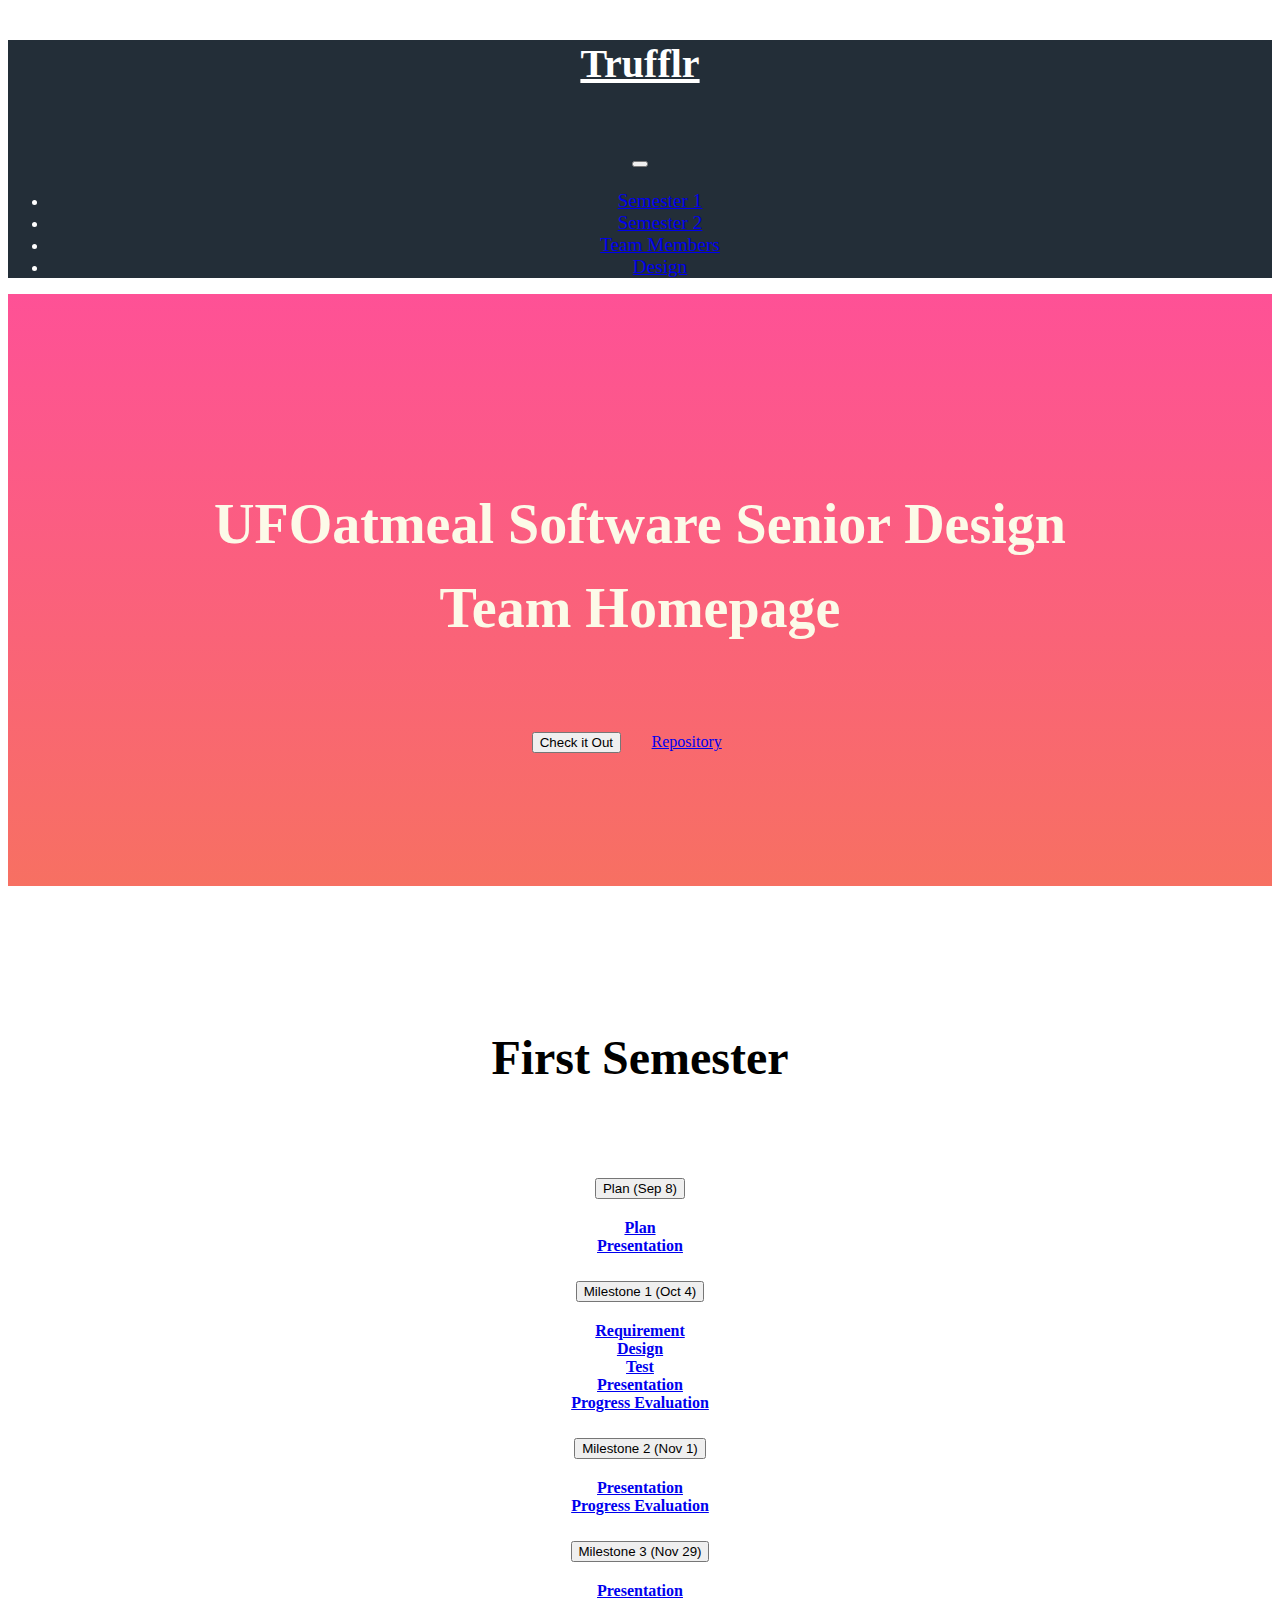
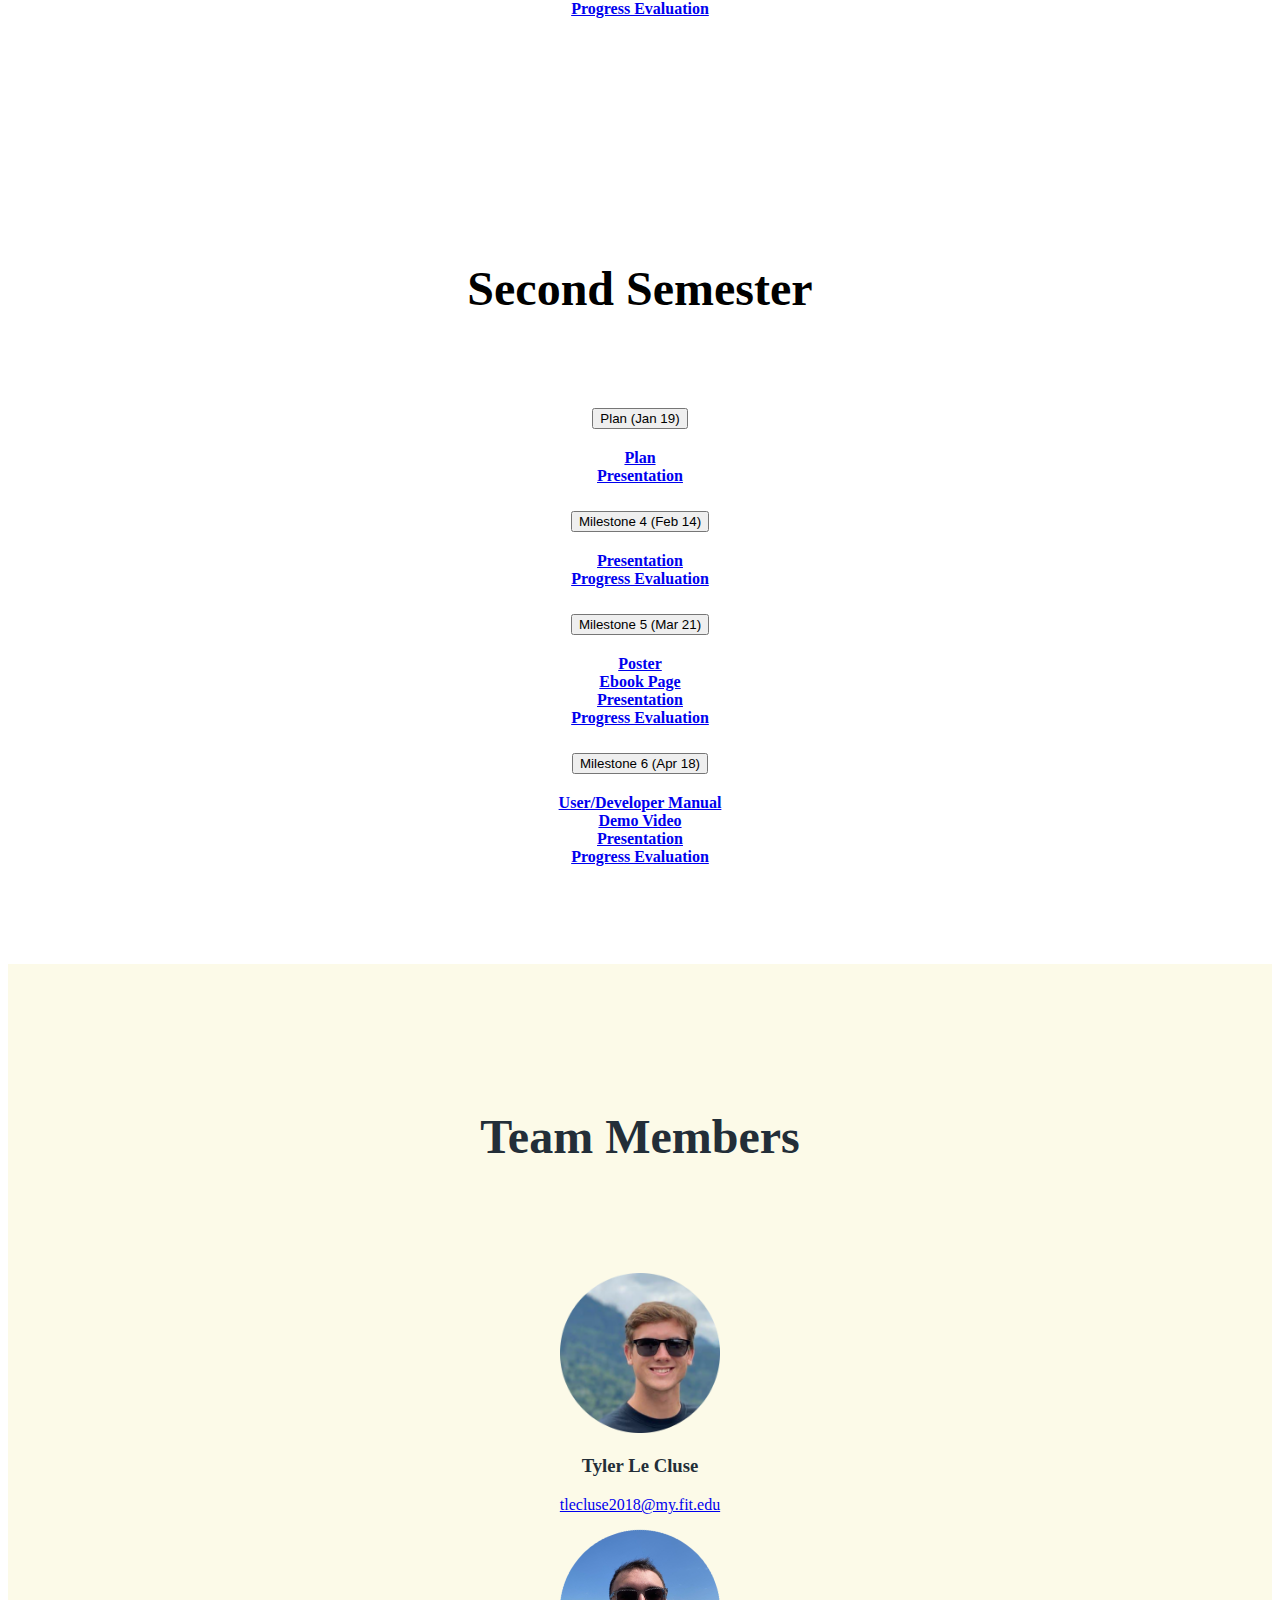
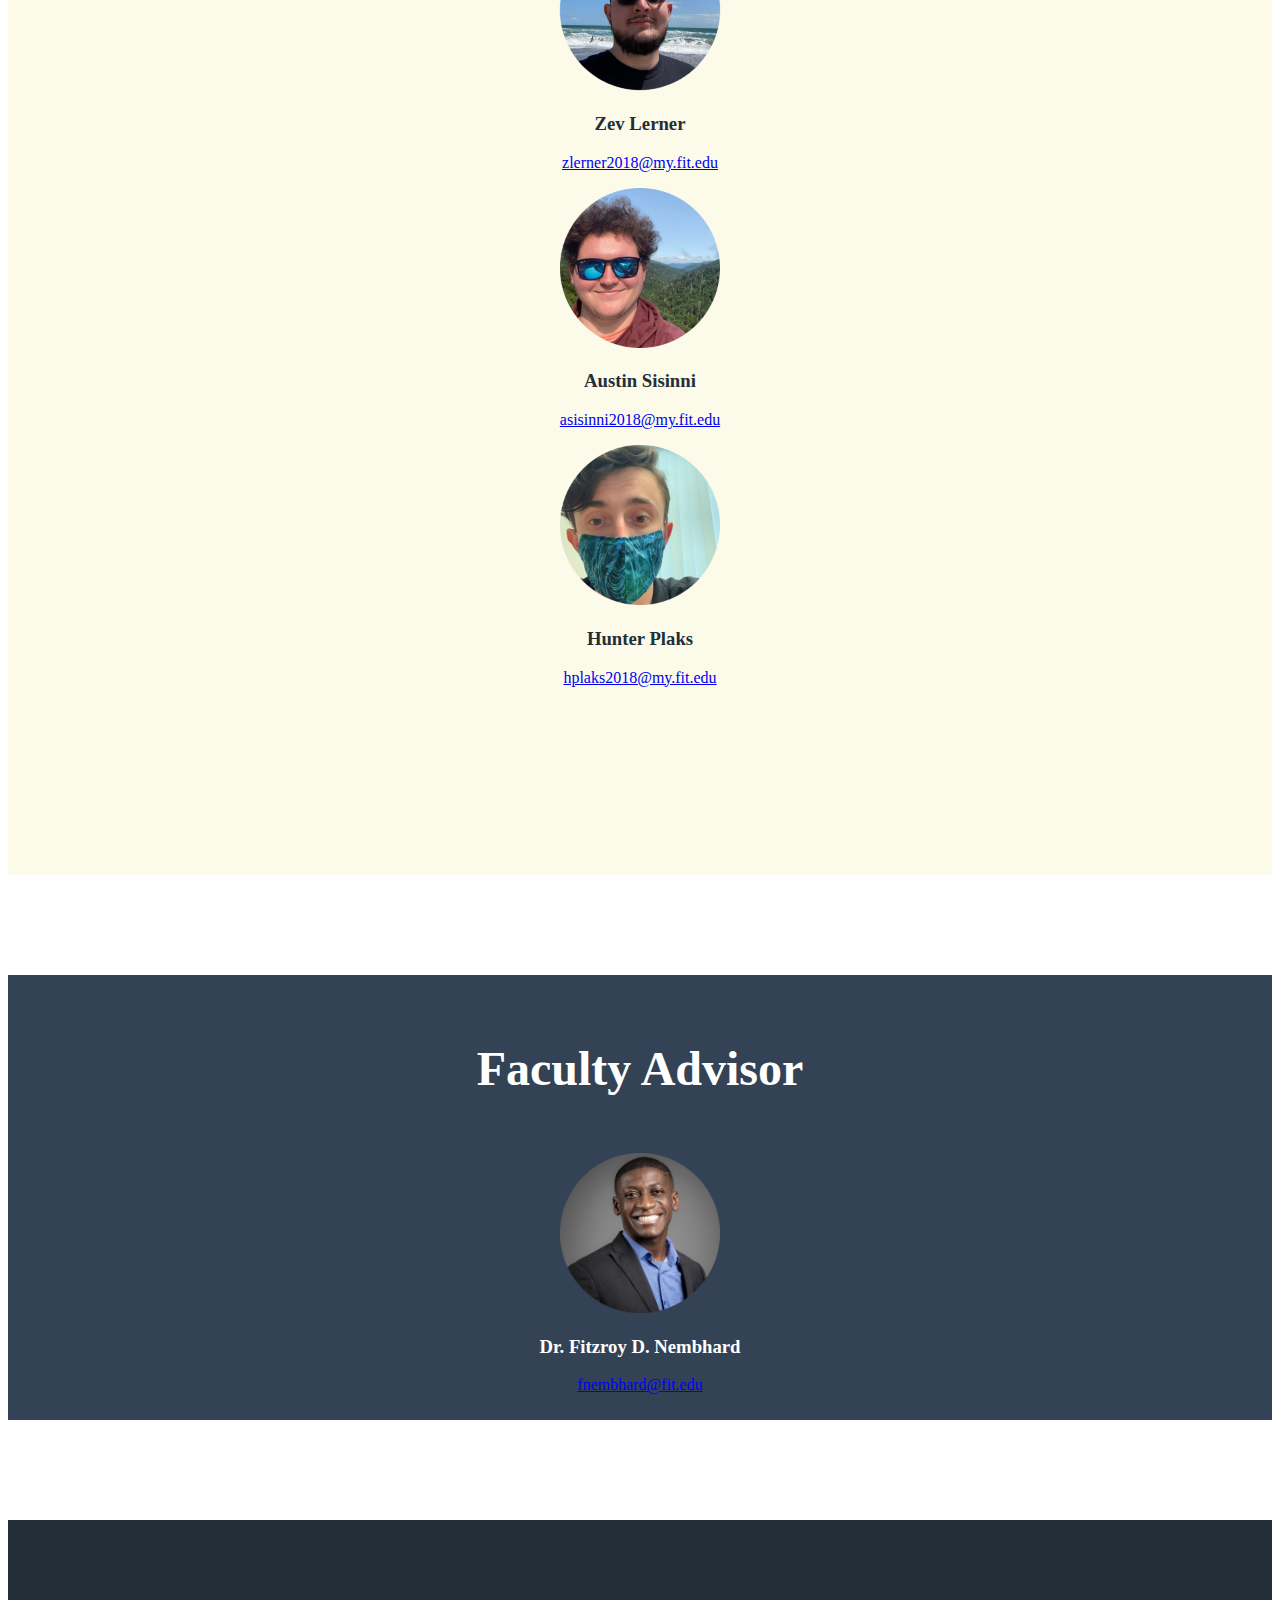
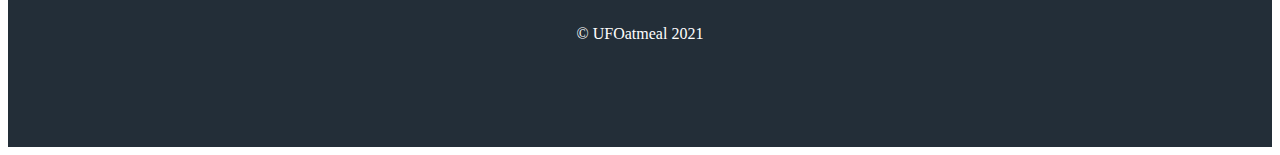
<file: index.html>
<!DOCTYPE html>
<html lang="en">
<head>
    <title>UFOatmeal Senior Design Homepage</title>
    <!-- Fonts -->
    <link href="https://fonts.googleapis.com/css?family=Roboto" rel="stylesheet">
    <link href="https://fonts.googleapis.com/css?family=Comfortaa" rel="stylesheet"> 
    <!-- Bootstrap & Stylesheets -->
    <link href="https://cdn.jsdelivr.net/npm/bootstrap@5.1.0/dist/css/bootstrap.min.css" rel="stylesheet" integrity="sha384-KyZXEAg3QhqLMpG8r+8fhAXLRk2vvoC2f3B09zVXn8CA5QIVfZOJ3BCsw2P0p/We" crossorigin="anonymous">
    <link href="./css/styles.css" rel="stylesheet">
    <script src="https://cdn.jsdelivr.net/npm/bootstrap@5.1.1/dist/js/bootstrap.bundle.min.js" integrity="sha384-/bQdsTh/da6pkI1MST/rWKFNjaCP5gBSY4sEBT38Q/9RBh9AH40zEOg7Hlq2THRZ" crossorigin="anonymous"></script>
</head>

<body>

    <!-- Title Section -->
    <section id="title">
        
            <!-- Nav Bar -->
        <nav class="navbar navbar-expand-lg navbar-dark fixed-top nav-color">
            <div class="container">
                <a class="navbar-brand" href="#title"><p>Trufflr</p></a>
                <button class="navbar-toggler" type="button" data-bs-toggle="collapse" data-bs-target="#navbarnav" aria-controls="navbarnav" aria-expanded="false" aria-label="Toggle navigation">
                    <span class="navbar-toggler-icon"></span>
                </button>
                <div class="collapse navbar-collapse" id="navbarnav">
                    <ul class="navbar-nav">
                        <li class="nav-item">
                            <a class="nav-link" href="#sem1">Semester 1</a>
                        </li>
                        <li class="nav-item">
                            <a class="nav-link" href="#sem2">Semester 2</a>
                        </li>
                        <li class="nav-item">
                            <a class="nav-link" href="#team">Team Members</a>
                        </li>
                        <li class="nav-item">
                            <a class="nav-link" href="design.html">Design</a>
                        </li>
                    </ul>
                </div>
            </div>
        </nav>
        
        
    </section>


    <!-- Lander -->
    <section id="lander">
        <div class="container-fluid colored-section">
            <div class="row lander">
                <div class="col-lg-6">
                    <h1 class="big-heading">UFOatmeal Software Senior Design Team Homepage</h1>
                    <button type="button" href="http://www.trufflr.com" class="btn btn-lg btn-dark download-button"><span class="fab fa-apple"></span>Check it Out</button>
                    <a type="button" href="https://github.com/Ufoatmeal/Trufflr" class="btn btn-lg btn-light download-button"><span class="fab fa-apple"></span>Repository</a>
                </div>
            </div>
        </div>
    </section>
    
    <!-- Body -->
    <div class="white-section">
        
        <!-- Semester 1 -->

        <div class="row container-fluid" id="sem1">
            <h3 class='section-heading text-center'>First Semester</h3>
            <div class="col-6 center">
                <div class="accordion" id="accordionExample">
                    <div class="accordion-item">
                      <h2 class="accordion-header" id="headingOne">
                        <button class="accordion-button collapsed" type="button" data-bs-toggle="collapse" data-bs-target="#collapseOne" aria-expanded="false" aria-controls="collapseOne">
                            Plan (Sep 8)
                        </button>
                      </h2>
                      <div id="collapseOne" class="accordion-collapse collapse" aria-labelledby="headingOne" data-bs-parent="#accordionExample">
                        <div class="accordion-body">
                            <div class="row">
                                <strong><a class="btn btn-dark abtn btn-md" role="button" download="projectPlan" href="./docs/plan/Trufflr_Project_Plan_Signed.pdf">Plan</a></strong>
                            </div>
                            <div class="row">
                                <strong><a class="btn btn-dark abtn btn-md" role="button" href="https://docs.google.com/presentation/d/1yrvGSiqts4Yk8MT1BqAjOVwIEDeP7wGl9lJFd36DYkQ/edit?usp=sharing">Presentation</a></strong>
                            </div>
                        </div>
                      </div>
                    </div>
                    <div class="accordion-item">
                      <h2 class="accordion-header" id="headingTwo">
                        <button class="accordion-button collapsed" type="button" data-bs-toggle="collapse" data-bs-target="#collapseTwo" aria-expanded="false" aria-controls="collapseTwo">
                          Milestone 1 (Oct 4)
                        </button>
                      </h2>
                      <div id="collapseTwo" class="accordion-collapse collapse" aria-labelledby="headingTwo" data-bs-parent="#accordionExample">
                        <div class="accordion-body">
                            <div class="row">
                                <strong><a class="btn btn-dark abtn btn-md" role="button" href="https://docs.google.com/document/d/1OWc45cEoyys1L3O_9oLvsRWRVdDaBf3hvNaE1pQR6yc/edit?usp=sharing">Requirement</a></strong>
                            </div>
                            <div class="row">
                                <strong><a class="btn btn-dark abtn btn-md" role="button" href="https://docs.google.com/document/d/1j7xWkUKgN7AoWvMQel46xj14tbBJZesjtVMQYh6nqbs/edit?usp=sharing">Design</a></strong>
                            </div>
                            <div class="row">
                                <strong><a class="btn btn-dark abtn btn-md" role="button" href="https://docs.google.com/document/d/1mRzbLbZKAEdakXf90lxmAPV8mIDd-23tC6X6_Q2olC8/edit?usp=sharing">Test</a></strong>
                            </div>
                            <div class="row">
                                <strong><a class="btn btn-dark abtn btn-md" role="button" href="https://docs.google.com/presentation/d/1VDTLHNdrb2uVPumcCTnU3yiXvzkHlIGUWqV1QC0Zj68/edit?usp=sharing">Presentation</a></strong>
                            </div>
                            <div class="row">
                                <strong><a class="btn btn-dark abtn btn-md" role="button" href="https://docs.google.com/document/d/143keERzy5sNc1dcnSdUIYs21VH0WVOBRCPI1X11SjWI/edit?usp=sharing">Progress Evaluation</a></strong>
                            </div>
                        </div>
                      </div>
                    </div>
                    <div class="accordion-item">
                      <h2 class="accordion-header" id="headingThree">
                        <button class="accordion-button collapsed" type="button" data-bs-toggle="collapse" data-bs-target="#collapseThree" aria-expanded="false" aria-controls="collapseThree">
                          Milestone 2 (Nov 1)
                        </button>
                      </h2>
                      <div id="collapseThree" class="accordion-collapse collapse" aria-labelledby="headingThree" data-bs-parent="#accordionExample">
                        <div class="accordion-body">
                            <div class="row">
                                <strong><a class="btn btn-dark abtn btn-md" role="button" href="https://docs.google.com/presentation/d/18I0X5PiLE0joOuhYwXcPcaylzphsskIxLkvTkETDrPw/edit?usp=sharing">Presentation</a></strong>
                            </div>
                            <div class="row">
                                <strong><a class="btn btn-dark abtn btn-md" role="button" href="https://drive.google.com/file/d/1VZyDfuen7z6JVis5wDTfIVhenCliFEpx/view?usp=sharing">Progress Evaluation</a></strong>
                            </div>
                        </div>
                      </div>
                    </div>
                    <div class="accordion-item">
                        <h2 class="accordion-header" id="headingFour">
                          <button class="accordion-button collapsed" type="button" data-bs-toggle="collapse" data-bs-target="#collapseFour" aria-expanded="false" aria-controls="collapseFour">
                            Milestone 3 (Nov 29)
                          </button>
                        </h2>
                        <div id="collapseFour" class="accordion-collapse collapse" aria-labelledby="headingThree" data-bs-parent="#accordionExample">
                          <div class="accordion-body">
                            <div class="row">
                                <strong><a class="btn btn-dark abtn btn-md" role="button" href="https://docs.google.com/presentation/d/1rPdwbeQLIoUttp3C2murCmJPNq8Vet6LjqXJvo48E_Y/edit?usp=sharing">Presentation</a></strong>
                            </div>
                            <div class="row">
                                <strong><a class="btn btn-dark abtn btn-md" role="button" href="https://drive.google.com/file/d/14snxFWf8mHLxZuO84k_eqjHIqvVnlOvu/view?usp=sharing">Progress Evaluation</a></strong>
                            </div>
                          </div>
                        </div>
                    </div>
                </div>
            </div>
        </div>

        <!-- Semester 2 -->
        <div class="row container-fluid" id="sem2">
            <h3 class='section-heading text-center'>Second Semester</h3>
            <div class="col-6 center">
                <div class="accordion" id="accordionExample">
                    <div class="accordion-item">
                      <h2 class="accordion-header" id="headingFive">
                        <button class="accordion-button collapsed" type="button" data-bs-toggle="collapse" data-bs-target="#collapseFive" aria-expanded="false" aria-controls="collapseFive">
                            Plan (Jan 19)
                        </button>
                      </h2>
                      <div id="collapseFive" class="accordion-collapse collapse" aria-labelledby="headingFive" data-bs-parent="#accordionExample">
                        <div class="accordion-body">
                            <div class="row">
                                <strong><a class="btn btn-dark abtn btn-md" role="button" href="https://docs.google.com/document/d/17nYjAWGo3zhNEnlouuO2pM5-wGnj2HW88vHMyJWi-pA/edit?usp=sharing">Plan</a></strong>
                            </div>
                            <div class="row">
                                <strong><a class="btn btn-dark abtn btn-md" role="button" href="https://docs.google.com/presentation/d/1dNNn0vaJfwClrGZL8rcjoxgyrcfgu7a1ccbhjCfbPG0/edit?usp=sharing">Presentation</a></strong>
                            </div>
                        </div>
                      </div>
                    </div>
                    <div class="accordion-item">
                      <h2 class="accordion-header" id="headingSix">
                        <button class="accordion-button collapsed" type="button" data-bs-toggle="collapse" data-bs-target="#collapseSix" aria-expanded="false" aria-controls="collapseSix">
                          Milestone 4 (Feb 14)
                        </button>
                      </h2>
                      <div id="collapseSix" class="accordion-collapse collapse" aria-labelledby="headingSix" data-bs-parent="#accordionExample">
                        <div class="accordion-body">
                            <div class="row">
                                <strong><a class="btn btn-dark abtn btn-md" role="button" href="https://docs.google.com/presentation/d/112riavhK_2YgcYPDHP3LsQzh2pv1fH_hMlo1FpdvRhE/edit?usp=sharing">Presentation</a></strong>
                            </div>
                            <div class="row">
                                <strong><a class="btn btn-dark abtn btn-md" role="button" href="https://docs.google.com/document/d/17ho2p00TzuTEMnba4JTA-6-HUCkHjnCbIwgOuYkLnmE/edit?usp=sharing">Progress Evaluation</a></strong>
                            </div>
                        </div>
                      </div>
                    </div>
                    <div class="accordion-item">
                      <h2 class="accordion-header" id="headingSeven">
                        <button class="accordion-button collapsed" type="button" data-bs-toggle="collapse" data-bs-target="#collapseSeven" aria-expanded="false" aria-controls="collapseSeven">
                          Milestone 5 (Mar 21)
                        </button>
                      </h2>
                      <div id="collapseSeven" class="accordion-collapse collapse" aria-labelledby="headingSeven" data-bs-parent="#accordionExample">
                        <div class="accordion-body">
                            <div class="row">
                                <strong><a class="btn btn-dark abtn btn-md" role="button" href="https://docs.google.com/presentation/d/1Lf9Dqcn15WZoB2fJ7CP8xNmrNcCz054V/edit?usp=sharing&ouid=111671488361583890045&rtpof=true&sd=true">Poster</a></strong>
                            </div>
                            <div class="row">
                                <strong><a class="btn btn-dark abtn btn-md" role="button" href="https://docs.google.com/document/d/1-h6OVu408Xwh4cExtIei8tMxMTo8BapAxfRrYuZYwZ0/edit?usp=sharing">Ebook Page</a></strong>
                            </div>
                            <div class="row">
                                <strong><a class="btn btn-dark abtn btn-md" role="button" href="https://docs.google.com/presentation/d/1v5LwFA0Rf7Z4Pg7haduu9lP3R3EaIbt2IKTlAJ6z1Ag/edit?usp=sharing">Presentation</a></strong>
                            </div>
                            <div class="row">
                                <strong><a class="btn btn-dark abtn btn-md" role="button" href="https://docs.google.com/document/d/1-q9tKyGPr2V0oUMT_4I-Xcza92Or1V9qJgC5G6oXZ6c/edit?usp=sharing">Progress Evaluation</a></strong>
                            </div>
                        </div>
                      </div>
                    </div>
                    <div class="accordion-item">
                        <h2 class="accordion-header" id="headingEight">
                          <button class="accordion-button collapsed" type="button" data-bs-toggle="collapse" data-bs-target="#collapseEight" aria-expanded="false" aria-controls="collapseEight">
                            Milestone 6 (Apr 18)
                          </button>
                        </h2>
                        <div id="collapseEight" class="accordion-collapse collapse" aria-labelledby="headingEight" data-bs-parent="#accordionExample">
                          <div class="accordion-body">
                            <div class="row">
                                <strong><a class="btn btn-dark abtn btn-md" role="button" href="https://docs.google.com/document/d/1lcvUZ39MByMunbOevB_1vqEYf7fx0uYWCIeXxmc4roc/edit?usp=sharing">User/Developer Manual</a></strong>
                            </div>
                            <div class="row">
                                <strong><a class="btn btn-dark abtn btn-md" role="button" href="https://youtu.be/QRYQN8_JOd8">Demo Video</a></strong>
                            </div>
                            <div class="row">
                                <strong><a class="btn btn-dark abtn btn-md" role="button" href="https://docs.google.com/presentation/d/1lZrTuLBQBlFnQ4ZUan4DMuzrCNNWIBH02cjNWDHcMjw/edit?usp=sharing">Presentation</a></strong>
                            </div>
                            <div class="row">
                                <strong><a class="btn btn-dark abtn btn-md" role="button" href="https://docs.google.com/document/d/18xrLg96Es_uU6eKEXP0KyBdv73VOkN5ACPwEB_ZfFvw/edit?usp=sharing">Progress Evaluation</a></strong>
                            </div>
                        </div>
                    </div>
                </div>
            </div>
        </div>
    </div>
    
    <div class="team-section">
        <!-- Team -->
        <div id="team" class="container-fluid">
            <div class="container-md">

                <h3 class='section-heading'>Team Members</h3>

                <div class="row contact-row">
                    <div class="col-lg-3 col-md-6 col-sm-12">
                        <img class="contact-img profile-image" src="images/tyler-modified.png" alt="Tyler Le Cluse"/>
                        <h3>Tyler Le Cluse</h3>
                        <p><a href="mailto:tlecluse2018@my.fit.edu">tlecluse2018@my.fit.edu</a></p>
                    </div>
                    <div class="col-lg-3 col-md-6 col-sm-12">
                        <img class="contact-img profile-image zev-img-rotate" src="images/zev-modified.png" alt="Zev Lerner"/>
                        <h3>Zev Lerner</h3>
                        <p><a href="mailto:zlerner2018@my.fit.edu">zlerner2018@my.fit.edu</a></p>
                    </div>
                    <div class="col-lg-3 col-md-6 col-sm-12">
                        <img class="contact-img profile-image" src="images/kobe-modified.png" alt="Austin Sisinni"/>
                        <h3>Austin Sisinni</h3>
                        <p><a href="mailto:asisinni2018@my.fit.edu">asisinni2018@my.fit.edu</a></p>
                    </div>
                    <div class="col-lg-3 col-md-6 col-sm-12">
                        <img class="contact-img profile-image" src="images/hunter-modified.png" alt="Hunter Plaks"/>
                        <h3>Hunter Plaks</h3>
                        <p><a href="mailto:hplaks2018@my.fit.edu">hplaks2018@my.fit.edu</a></p>
                    </div>
                </div>
                
            </div>
        </div>
    </div>
    <div class="advisor-section">
        <div class="container-sm">
            <div class="row contact-row">
                <div class="col-3 center">
                    <h3 class="section-heading">Faculty Advisor</h3>
                    <img class="contact-img profile-image" src="images/fitz-modified.png" alt="Dr. Fitzroy D. Nembhard"/>
                    <h3>Dr. Fitzroy D. Nembhard</h3>
                    <p><a href="mailto:fnembhard@fit.edu">fnembhard@fit.edu</a></p>
                </div>
            </div>
        </div>
    </div>

    <!-- Footer -->
    <footer id="footer" class="footer-section">
        
        <div class="container-fluid">
            <p>© UFOatmeal 2021</p>
        </div>
    </footer>
</body>


</html>
</file>
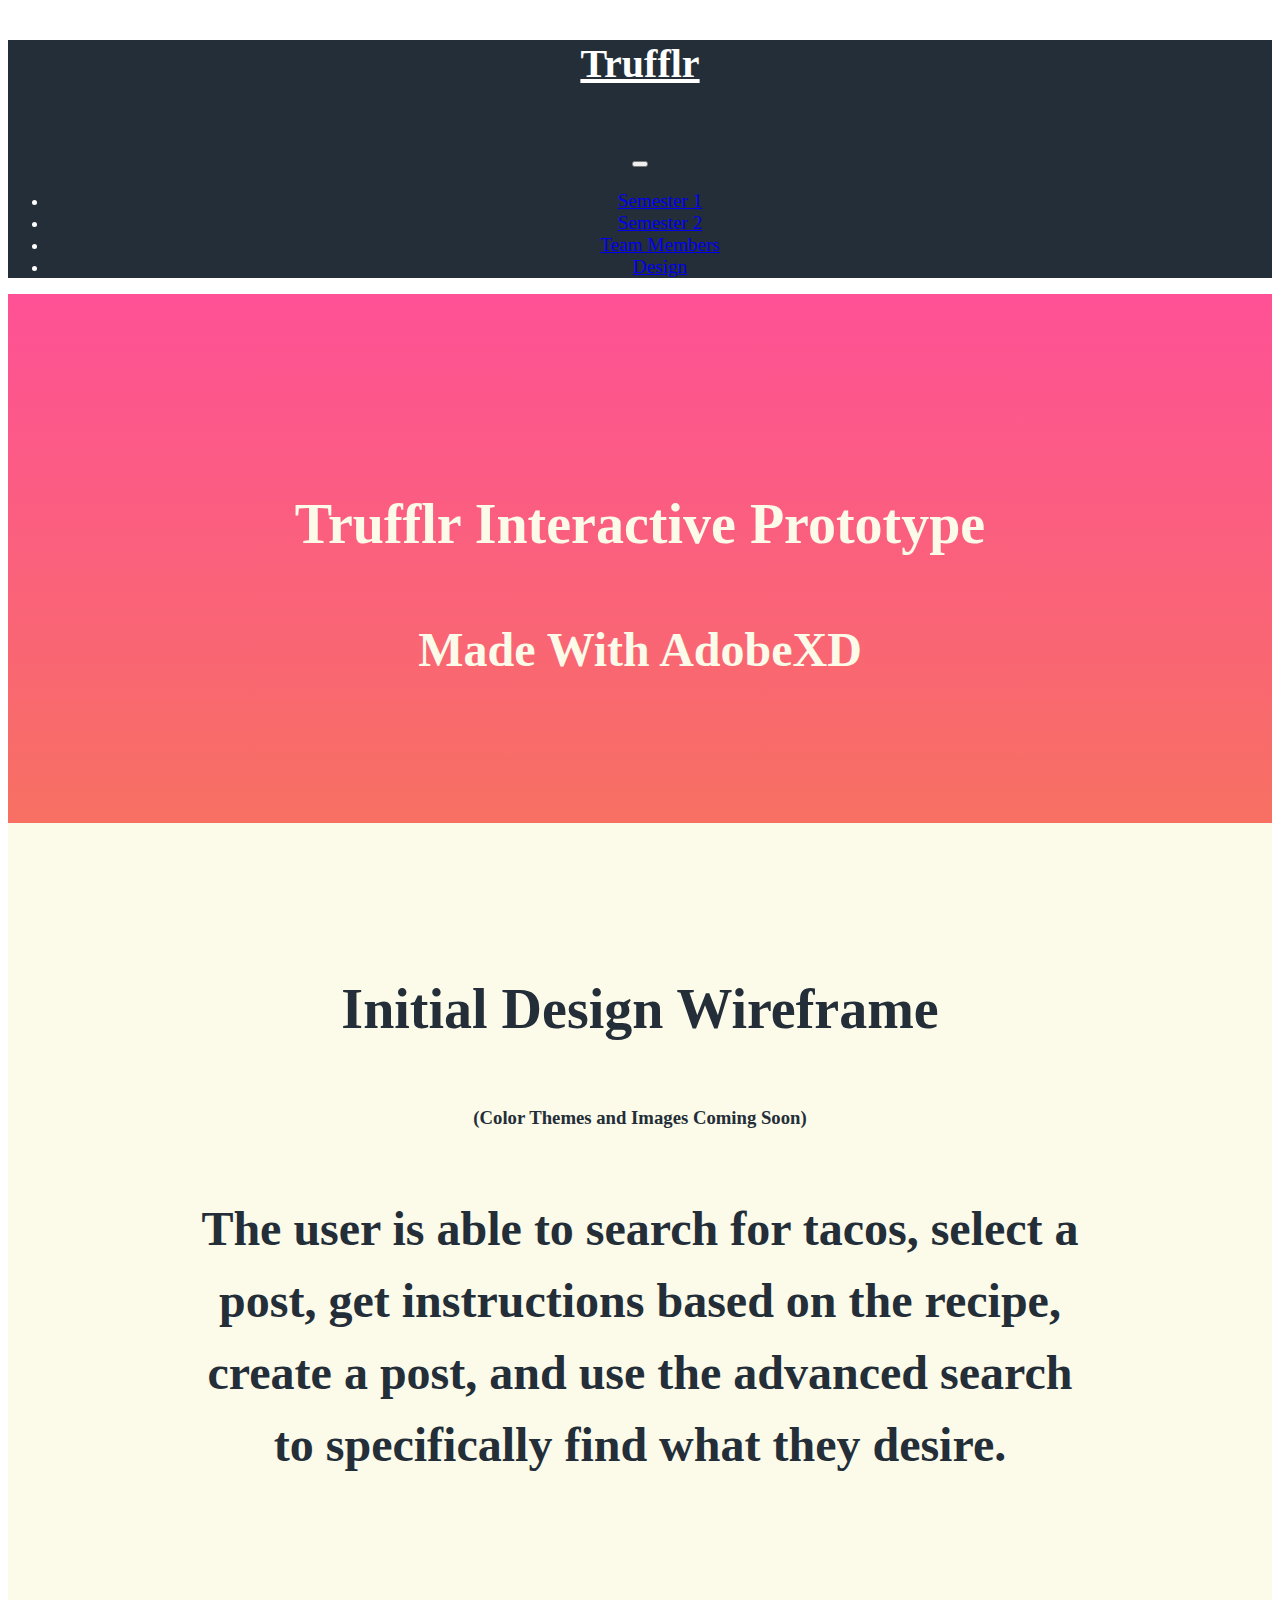
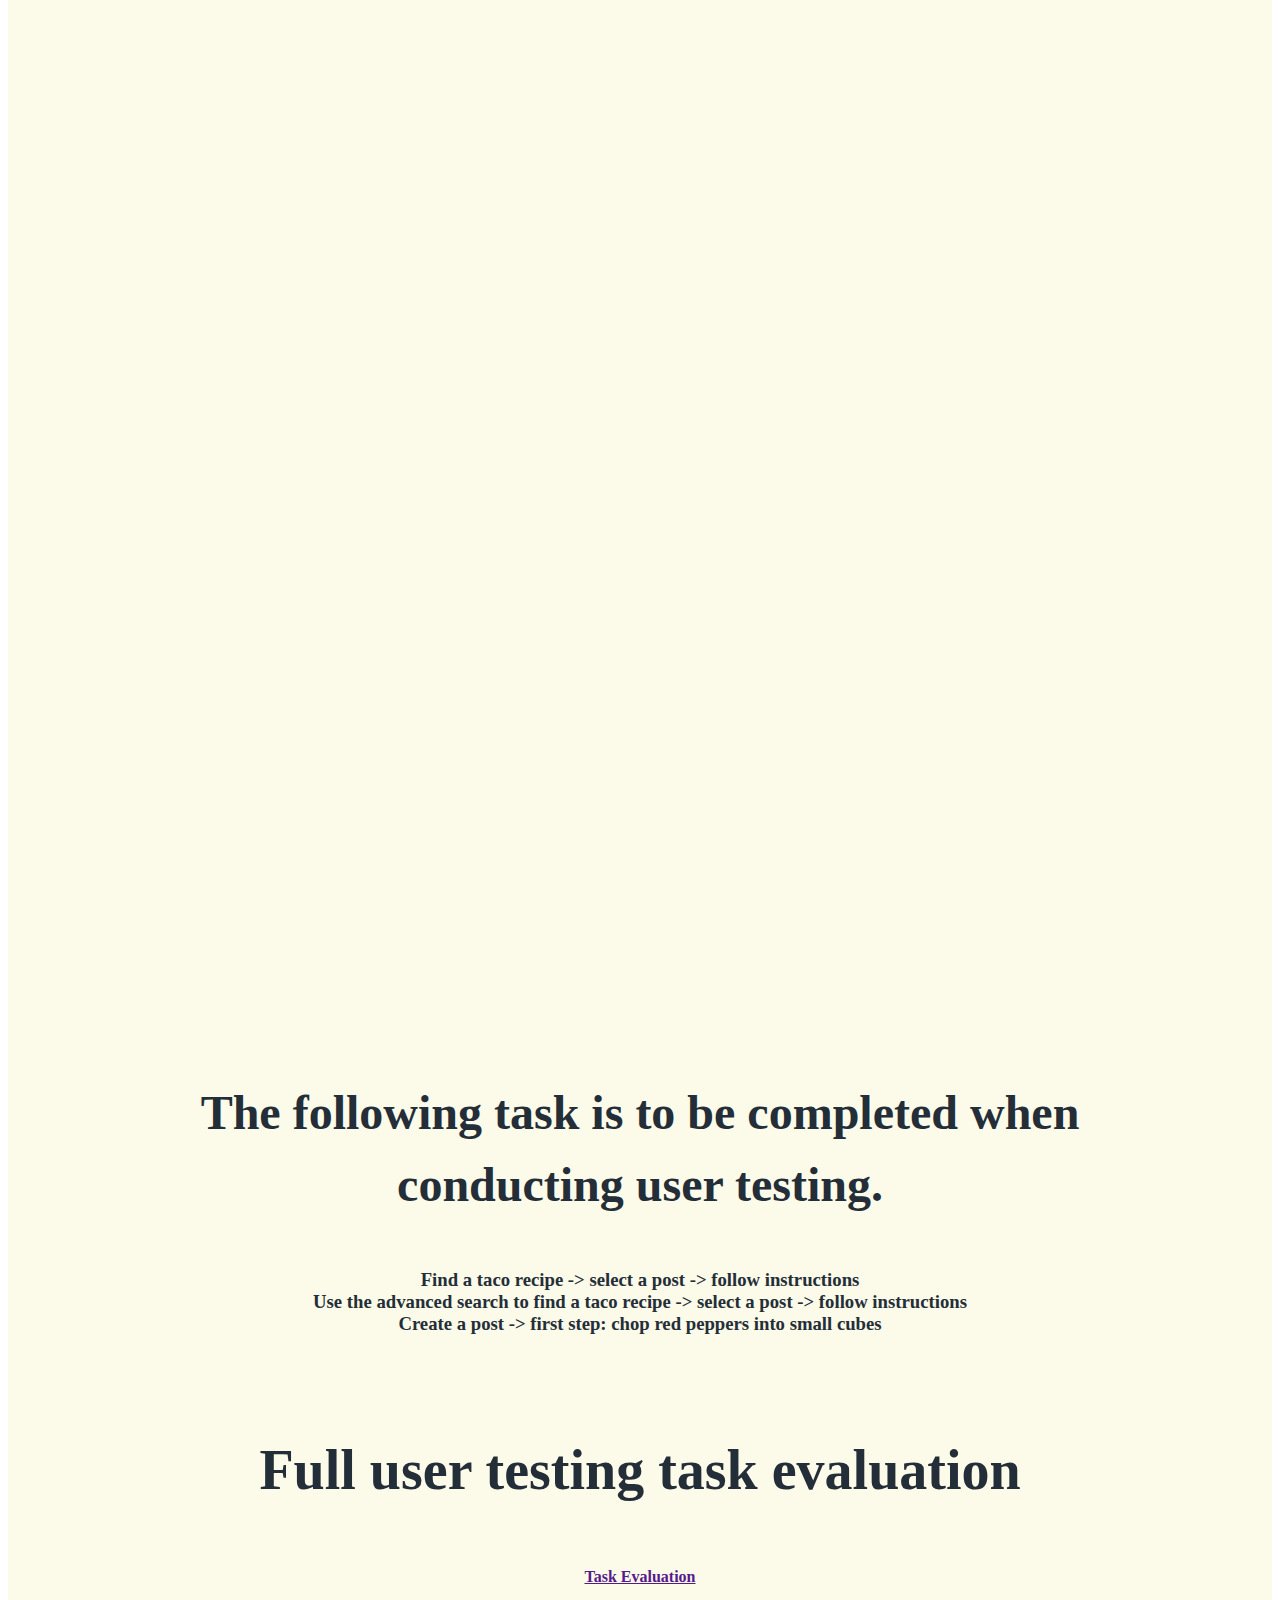
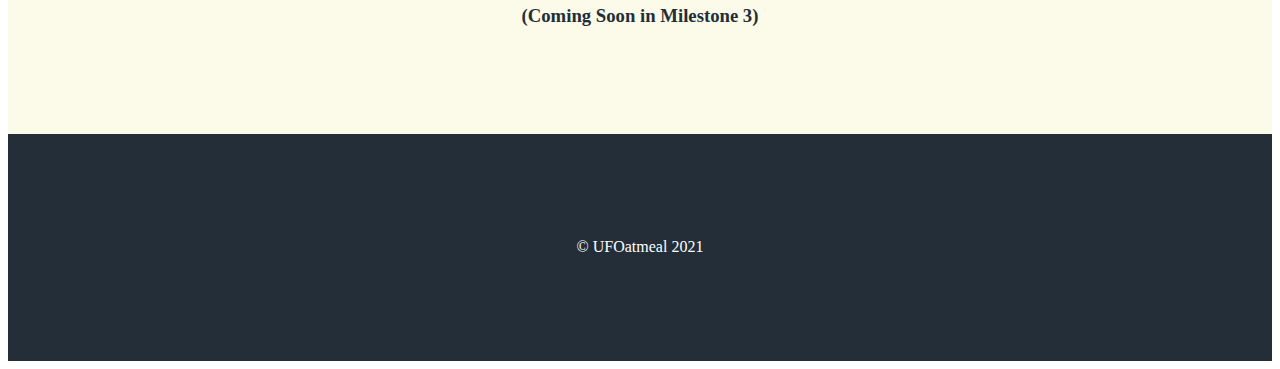
<file: design.html>
<!DOCTYPE html>
<html lang="en">
<head>
    <title>UFOatmeal Senior Design Homepage</title>
    <!-- Fonts -->
    <link href="https://fonts.googleapis.com/css?family=Roboto" rel="stylesheet">
    <link href="https://fonts.googleapis.com/css?family=Comfortaa" rel="stylesheet"> 
    <!-- Bootstrap & Stylesheets -->
    <link href="https://cdn.jsdelivr.net/npm/bootstrap@5.1.0/dist/css/bootstrap.min.css" rel="stylesheet" integrity="sha384-KyZXEAg3QhqLMpG8r+8fhAXLRk2vvoC2f3B09zVXn8CA5QIVfZOJ3BCsw2P0p/We" crossorigin="anonymous">
    <link href="./css/styles.css" rel="stylesheet">
    <script src="https://cdn.jsdelivr.net/npm/bootstrap@5.1.1/dist/js/bootstrap.bundle.min.js" integrity="sha384-/bQdsTh/da6pkI1MST/rWKFNjaCP5gBSY4sEBT38Q/9RBh9AH40zEOg7Hlq2THRZ" crossorigin="anonymous"></script>
</head>

<body>

    <!-- Title Section -->
    <section id="title">
        
            <!-- Nav Bar -->
        <nav class="navbar navbar-expand-lg navbar-dark fixed-top nav-color">
            <div class="container">
                <a class="navbar-brand" href="index.html#title"><p>Trufflr</p></a>
                <button class="navbar-toggler" type="button" data-bs-toggle="collapse" data-bs-target="#navbarnav" aria-controls="navbarnav" aria-expanded="false" aria-label="Toggle navigation">
                    <span class="navbar-toggler-icon"></span>
                </button>
                <div class="collapse navbar-collapse" id="navbarnav">
                    <ul class="navbar-nav">
                        <li class="nav-item">
                            <a class="nav-link" href="index.html#sem1">Semester 1</a>
                        </li>
                        <li class="nav-item">
                            <a class="nav-link" href="index.html#sem2">Semester 2</a>
                        </li>
                        <li class="nav-item">
                            <a class="nav-link" href="index.html#team">Team Members</a>
                        </li>
                        <li class="nav-item">
                            <a class="nav-link" href="design.html">Design</a>
                        </li>
                    </ul>
                </div>
            </div>
        </nav>
        
        
    </section>


    <!-- Lander -->
    <section id="lander">
        <div class="container-fluid colored-section">
            <div class="row lander">
                    <h1 class="big-heading">Trufflr Interactive Prototype</h1>
                    <h3 class="section-heading">Made With AdobeXD</h3>
            </div>
        </div>
    </section>
    
    <!-- Body -->
    <div class="team-section">
        <div class="container-fluid">
            <h3 class='big-heading'>Initial Design Wireframe </h3> 
            <h3> (Color Themes and Images Coming Soon) </h3>
            <h4 class='section-heading'>
                The user is able to search for tacos, select a post, get instructions based on the recipe, create a post, and use the advanced search to specifically find what they desire. 
            </h4>
            <iframe width="100%" height="1080" src="https://xd.adobe.com/embed/58f4bf39-64c1-4f96-9272-03ff91e93f51-0da7/" frameborder="0" allowfullscreen></iframe>
            <h3 class='section-heading'>
                The following task is to be completed when conducting user testing. 
            </h3>
            <h3>
                Find a taco recipe -> select a post -> follow instructions </br>
                Use the advanced search to find a taco recipe -> select a post -> follow instructions </br>
                Create a post -> first step: chop red peppers into small cubes
            </h3>
            </br>
            <h3 class='big-heading'> Full user testing task evaluation </h3>
            <strong><a class="btn btn-dark abtn btn-md" role="button" download="taskEvaluation" href="">Task Evaluation</a></strong>
            <h3> (Coming Soon in Milestone 3) </h3>
        </div>
    </div>
    <!-- Footer -->
    <footer id="footer" class="footer-section">
        
        <div class="container-fluid">
            <p>© UFOatmeal 2021</p>
        </div>
    </footer>
</body>


</html>
</file>
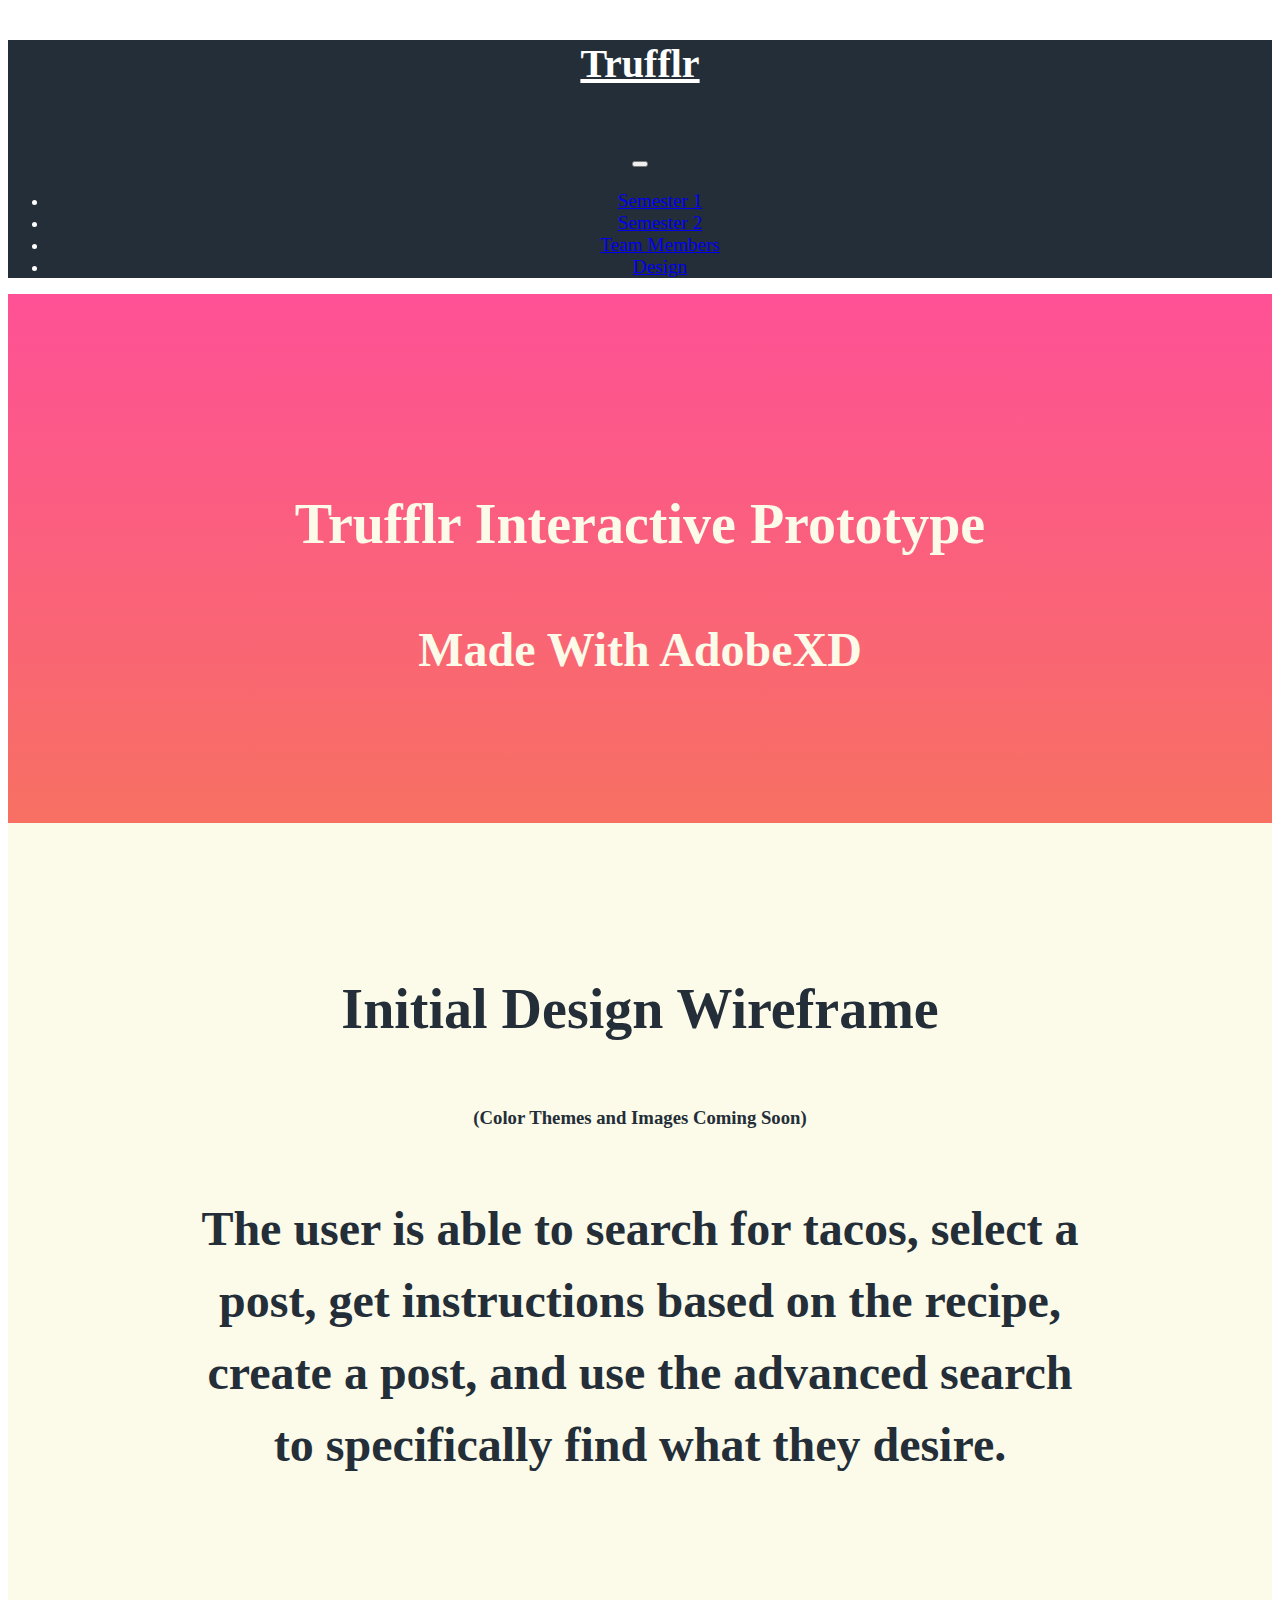
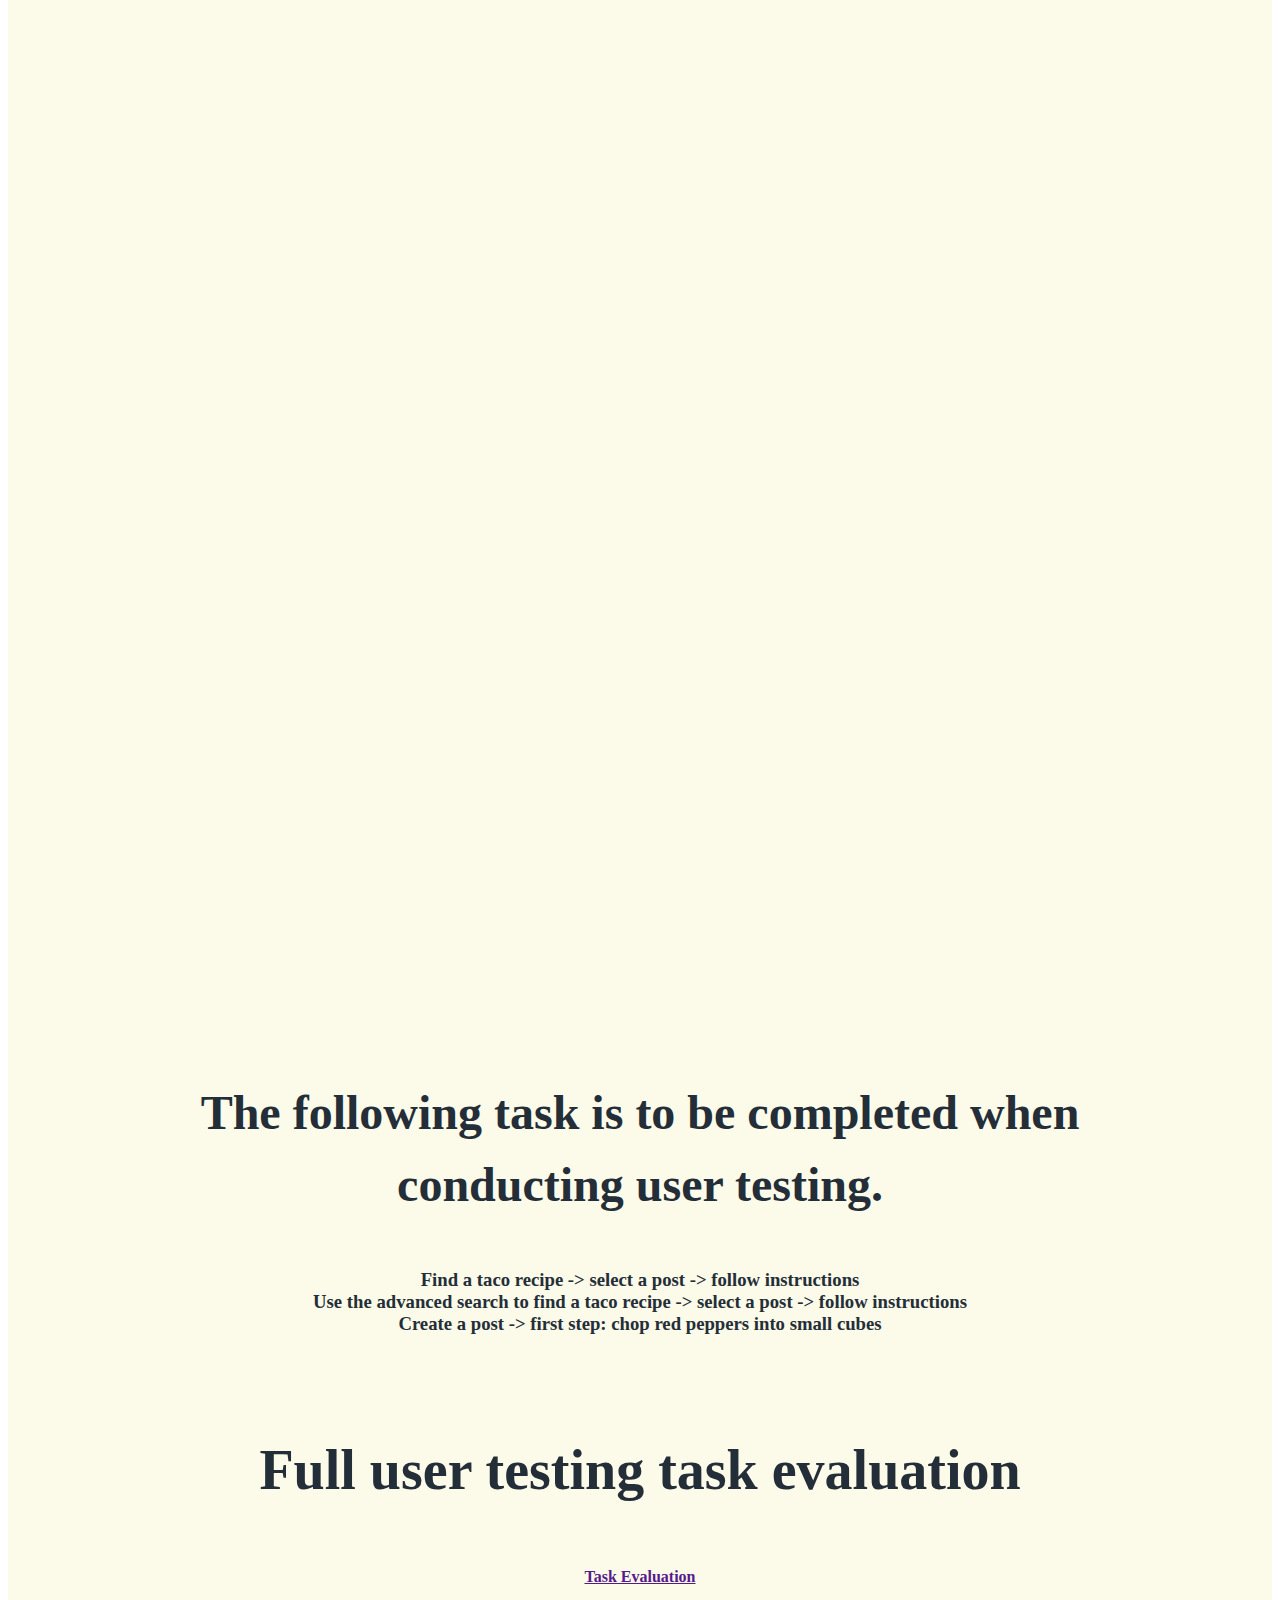
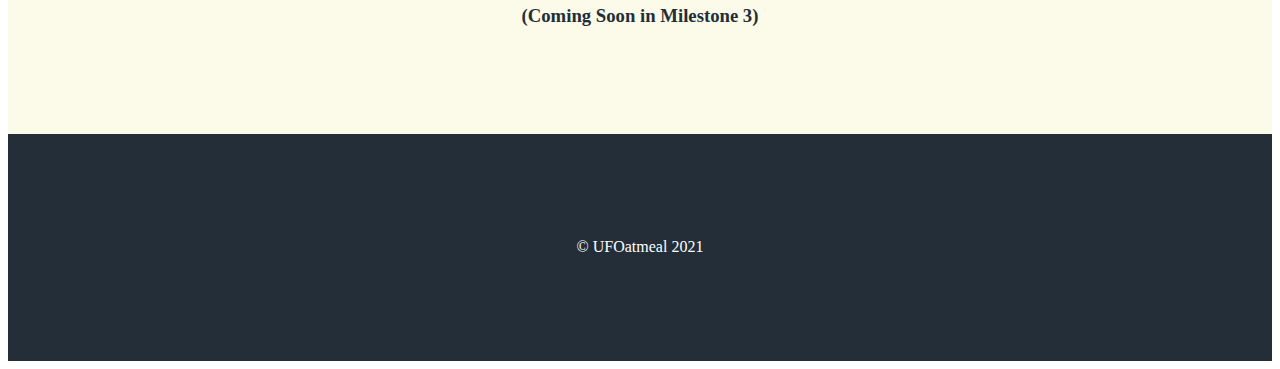
<file: prototype.html>
<!DOCTYPE html>
<html lang="en">
<head>
    <title>UFOatmeal Senior Design Homepage</title>
    <!-- Fonts -->
    <link href="https://fonts.googleapis.com/css?family=Roboto" rel="stylesheet">
    <link href="https://fonts.googleapis.com/css?family=Comfortaa" rel="stylesheet"> 
    <!-- Bootstrap & Stylesheets -->
    <link href="https://cdn.jsdelivr.net/npm/bootstrap@5.1.0/dist/css/bootstrap.min.css" rel="stylesheet" integrity="sha384-KyZXEAg3QhqLMpG8r+8fhAXLRk2vvoC2f3B09zVXn8CA5QIVfZOJ3BCsw2P0p/We" crossorigin="anonymous">
    <link href="./css/styles.css" rel="stylesheet">
    <script src="https://cdn.jsdelivr.net/npm/bootstrap@5.1.1/dist/js/bootstrap.bundle.min.js" integrity="sha384-/bQdsTh/da6pkI1MST/rWKFNjaCP5gBSY4sEBT38Q/9RBh9AH40zEOg7Hlq2THRZ" crossorigin="anonymous"></script>
</head>

<body>

    <!-- Title Section -->
    <section id="title">
        
            <!-- Nav Bar -->
        <nav class="navbar navbar-expand-lg navbar-dark fixed-top nav-color">
            <div class="container">
                <a class="navbar-brand" href="index.html#title"><p>Trufflr</p></a>
                <button class="navbar-toggler" type="button" data-bs-toggle="collapse" data-bs-target="#navbarnav" aria-controls="navbarnav" aria-expanded="false" aria-label="Toggle navigation">
                    <span class="navbar-toggler-icon"></span>
                </button>
                <div class="collapse navbar-collapse" id="navbarnav">
                    <ul class="navbar-nav">
                        <li class="nav-item">
                            <a class="nav-link" href="index.html#sem1">Semester 1</a>
                        </li>
                        <li class="nav-item">
                            <a class="nav-link" href="index.html#sem2">Semester 2</a>
                        </li>
                        <li class="nav-item">
                            <a class="nav-link" href="index.html#team">Team Members</a>
                        </li>
                        <li class="nav-item">
                            <a class="nav-link" href="prototype.html">Design</a>
                        </li>
                    </ul>
                </div>
            </div>
        </nav>
        
        
    </section>


    <!-- Lander -->
    <section id="lander">
        <div class="container-fluid colored-section">
            <div class="row lander">
                    <h1 class="big-heading">Trufflr Interactive Prototype</h1>
                    <h3 class="section-heading">Made With AdobeXD</h3>
            </div>
        </div>
    </section>
    
    <!-- Body -->
    <div class="team-section">
        <div class="container-fluid">
            <h3 class='big-heading'>Initial Design Wireframe </h3> 
            <h3> (Color Themes and Images Coming Soon) </h3>
            <h4 class='section-heading'>
                The user is able to search for tacos, select a post, get instructions based on the recipe, create a post, and use the advanced search to specifically find what they desire. 
            </h4>
            <iframe width="100%" height="1080" src="https://xd.adobe.com/embed/71e4aa7e-d9d2-4ae1-a388-af8e9aed6b49-24b7/" frameborder="0" allowfullscreen></iframe>
            <h3 class='section-heading'>
                The following task is to be completed when conducting user testing. 
            </h3>
            <h3>
                Find a taco recipe -> select a post -> follow instructions </br>
                Use the advanced search to find a taco recipe -> select a post -> follow instructions </br>
                Create a post -> first step: chop red peppers into small cubes
            </h3>
            </br>
            <h3 class='big-heading'> Full user testing task evaluation </h3>
            <strong><a class="btn btn-dark abtn btn-md" role="button" download="taskEvaluation" href="">Task Evaluation</a></strong>
            <h3> (Coming Soon in Milestone 3) </h3>
        </div>
    </div>
    <!-- Footer -->
    <footer id="footer" class="footer-section">
        
        <div class="container-fluid">
            <p>© UFOatmeal 2021</p>
        </div>
    </footer>
</body>


</html>
</file>
<file: css/styles.css>
/* 
    Color Codes
    #f7976f
    #eb6307
    #ec5544
    #552014
    #366970
    #3f7c85

    #808000

    #232e38
    #334355
*/

body {
    font-family: "Montserrat, sans-serfit";
    text-align: center;
}

h1, h2, h3, h4, h5, h6 {
    font-family: "Montserrat-Bold";
}

/* p {
    color: #000;
} */

.center {
    margin: auto;
    width: 50%;
    padding: 10px;
}


/* Headings */

.big-heading {
    font-family: "Montserrat-Black, sans-serif";
    font-size: 3.5rem;
    line-height: 1.5;
    font-weight: 900;
}

.section-heading {
    font-size: 3rem;
    line-height: 1.5;
}

/* Containers */

.container-fluid {
    padding: 7% 15%;
}

/* Sections */

.colored-section {
    background-image: linear-gradient(to top, #f77062 0%, #fe5196 100%);
    color: #fcfae8;
}

.white-section {
    background-color: #fff;
    /* margin: 6.25rem 0; */
}

.team-section {
    background-color: #fcfae8;
    color: #232e38;
    /* margin: 6.25rem 0; */
}

.advisor-section {
    background-color: #334355;
    color: #fff;
    /* margin: 6.25rem 0; */
}

.footer-section {
    background-color: #232e38;
    color: #fcfae8;
    /* margin: 6.25rem 0; */
}

/* Nav Bar */

/* .navbar {
    padding: 0 0 4.5rem 0;
} */

.navbar-brand {
    font-family: "Ubuntu";
    font-size: 2.5rem;
    font-weight: bold;
    color: #fff;
}

.nav-item {
    padding: 0 18px;
    color: #fff;
}

.nav-link {
    font-size: 1.2rem;
    font-family: "Montserrat-light";
}

.nav-color {
    background-color: #232e38;
}

/* landing */

.lander {
    margin: 6.25rem 0 0 0;
}

/* Title */

#title .container-fluid {
    text-align: left;
    padding: 3% 15% 7%;
}

.title-image {
    width: 60%;
    transform: rotate(25deg);
    position: absolute;
    right: 30%;
}

/* accordian */

.abtn {
    margin: 10px 0;
}

/* Download Buttons */

.download-button {
    margin: 5% 3% 5% 0;
}


/* Contact Section */
.contact-row {
    width: 100%;
    margin: 6.25rem auto;
    text-align: center;
}

.contact-img {
    height: 12.5rem;
    width: 12.5rem;
    float: center;
}

/* Team */

.zev-img-rotate {
    transform: rotate(-20deg);
}

/* Falculty  */
.closeGap {
    padding: 0 0;
    margin: 0 0;
}

/* Footer Section */

.footer-icon {
    margin: 20px 10px;
}

/* #footer .white-section {
    background-color: #232e38;
    margin: 1.25rem 0;
} */

#footer {
    background-color: #232e38;
    color: #fff;
}

/* Media */

@media (max-width: 1028px) {

    #title {
        text-align: center;
    }

    #team {
        float: center;
    }

    

    .title-image {
        transform: rotate(0);
        position: static;
    }
}

@media (max-width: 1400px) {
    .profile-image {
        height: 10rem;
        width: 10rem;
    }
}
</file>
